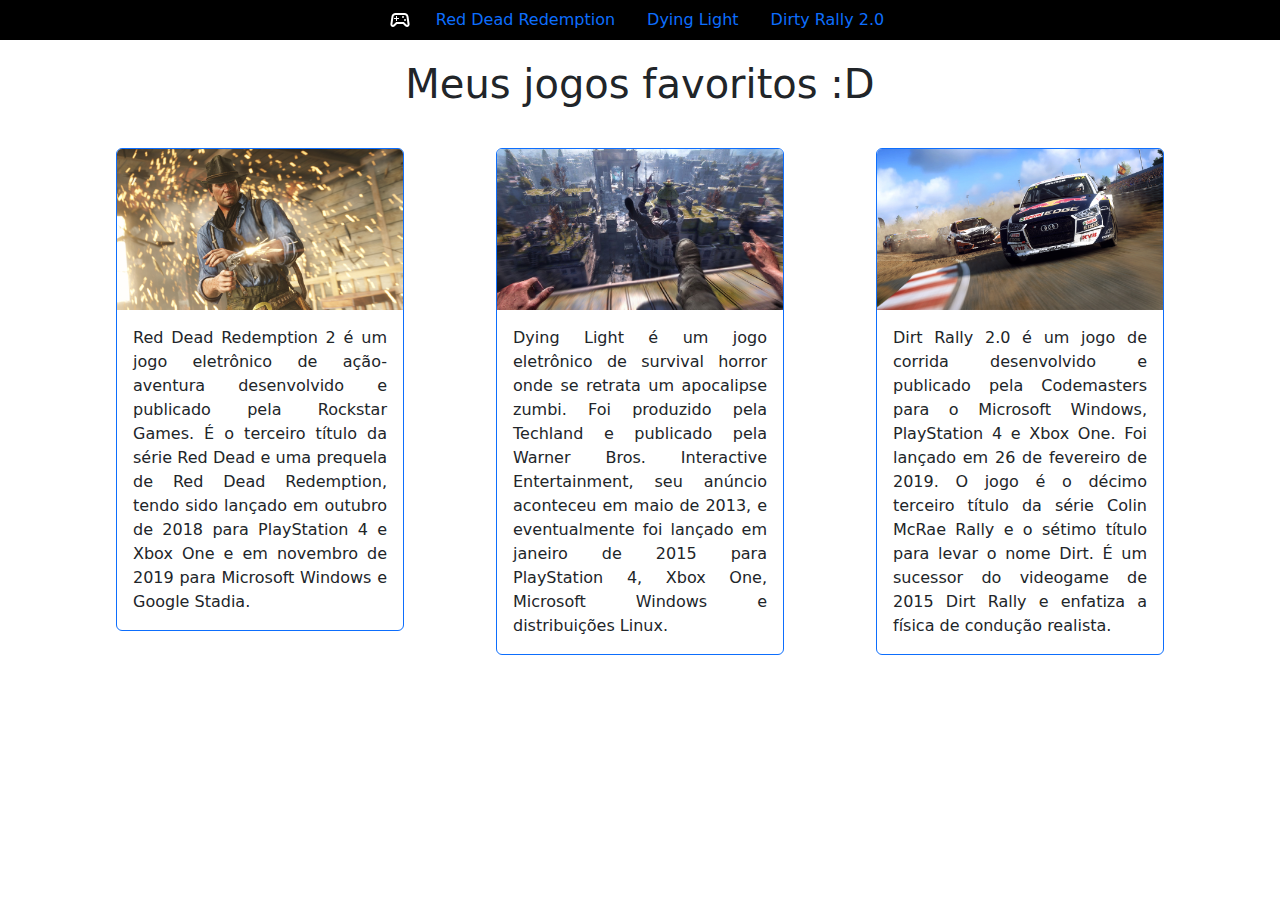
<file: index.html>
<!DOCTYPE html>
<html lang="pt-br">
<head>
  <meta charset="UTF-8">
  <meta name="viewport" content="width=device-width, initial-scale=1.0">
  <title>Meu jogos favoritos</title>
  <link href="https://cdn.jsdelivr.net/npm/bootstrap@5.3.3/dist/css/bootstrap.min.css" rel="stylesheet" integrity="sha384-QWTKZyjpPEjISv5WaRU9OFeRpok6YctnYmDr5pNlyT2bRjXh0JMhjY6hW+ALEwIH" crossorigin="anonymous">
  <link rel="stylesheet" href="styles/style.css">
</head>
<body>
  <header>
    <ul class="nav justify-content-center bg-black">
      <li class="nav-item">
          <a class="navbar-bnd" href="index.html"><img class="logo" src="imgs/logo.svg" alt="Logo" width="24" height="24"></a>
      <li class="nav-item">
        <a class="nav-link" href="rdr2.html">Red Dead Redemption</a>
      </li>
      <li class="nav-item">
        <a class="nav-link" href="dl.html">Dying Light</a>
      </li>
      <li class="nav-item">
        <a class="nav-link" href="dr2.html">Dirty Rally 2.0</a>
      </li>
    </ul>
  </header>
  <main>
    <h1>Meus jogos favoritos :D</h1>
    <div class="container">
      <div class="row">
        <div class="col-lg-4">
          <div class="card border-primary c-margin" style="width: 18rem;">
            <a href="rdr2.html"><img src="imgs/rdr2.jpg" class="card-img-top" alt="RDR2"></a>
            <div class="card-body">
              <p class="card-text">Red Dead Redemption 2 é um jogo eletrônico de ação-aventura desenvolvido e publicado pela Rockstar Games. É o terceiro título da série Red Dead e uma prequela de Red Dead Redemption, tendo sido lançado em outubro de 2018 para PlayStation 4 e Xbox One e em novembro de 2019 para Microsoft Windows e Google Stadia.</p>
            </div>
          </div>
        </div>
      <div class="col-lg-4">
        <div class="card border-primary c-margin" style="width: 18rem;">
          <a href="dl.html"><img src="imgs/dying-light.jpg" class="card-img-top" alt="DL"></a>
          <div class="card-body">
            <p class="card-text">Dying Light é um jogo eletrônico de survival horror onde se retrata um apocalipse zumbi. Foi produzido pela Techland e publicado pela Warner Bros. Interactive Entertainment, seu anúncio aconteceu em maio de 2013, e eventualmente foi lançado em janeiro de 2015 para PlayStation 4, Xbox One, Microsoft Windows e distribuições Linux.</p>
          </div>
        </div>
      </div>
      <div class="col-lg-4">
        <div class="card border-primary c-margin" style="width: 18rem;">
          <a href="dr2.html"><img src="imgs/dr2.jpg" class="card-img-top" alt="DR2"></a>
          <div class="card-body">
            <p class="card-text">Dirt Rally 2.0 é um jogo de corrida desenvolvido e publicado pela Codemasters para o Microsoft Windows, PlayStation 4 e Xbox One. Foi lançado em 26 de fevereiro de 2019. O jogo é o décimo terceiro título da série Colin McRae Rally e o sétimo título para levar o nome Dirt. É um sucessor do videogame de 2015 Dirt Rally e enfatiza a física de condução realista.</p>
          </div>
        </div>
      </div>
    </div>
  </main>
  <script src="https://cdn.jsdelivr.net/npm/bootstrap@5.3.3/dist/js/bootstrap.bundle.min.js" integrity="sha384-YvpcrYf0tY3lHB60NNkmXc5s9fDVZLESaAA55NDzOxhy9GkcIdslK1eN7N6jIeHz" crossorigin="anonymous"></script>
</body>
</html>
</file>
<file: styles/style.css>
:root {
    --c1: white;
    --c2: black;
    --tdur: .3s;
}

body {
    font-size: 1em;
}

.logo {
    transition: var(--tdur);
    margin: .5em;
}
.logo:hover {
    scale: 1.3;
    rotate: -10deg;
}

h1 {
    text-align: center;
    margin-top: .5em;
    margin-bottom: 1em;
}

.card-img-top {
    transition: var(--tdur);
}
.card-img-top:hover {
    box-shadow: 0 0 1em;
}

.c-margin {
    margin: auto;
    margin-bottom: 1em;
    transition: var(--tdur);
}
.card:hover {
    scale: 1.05;
}

p {
    text-align: justify;
}

.carousel {
    margin-bottom: 1em;
}
</file>
